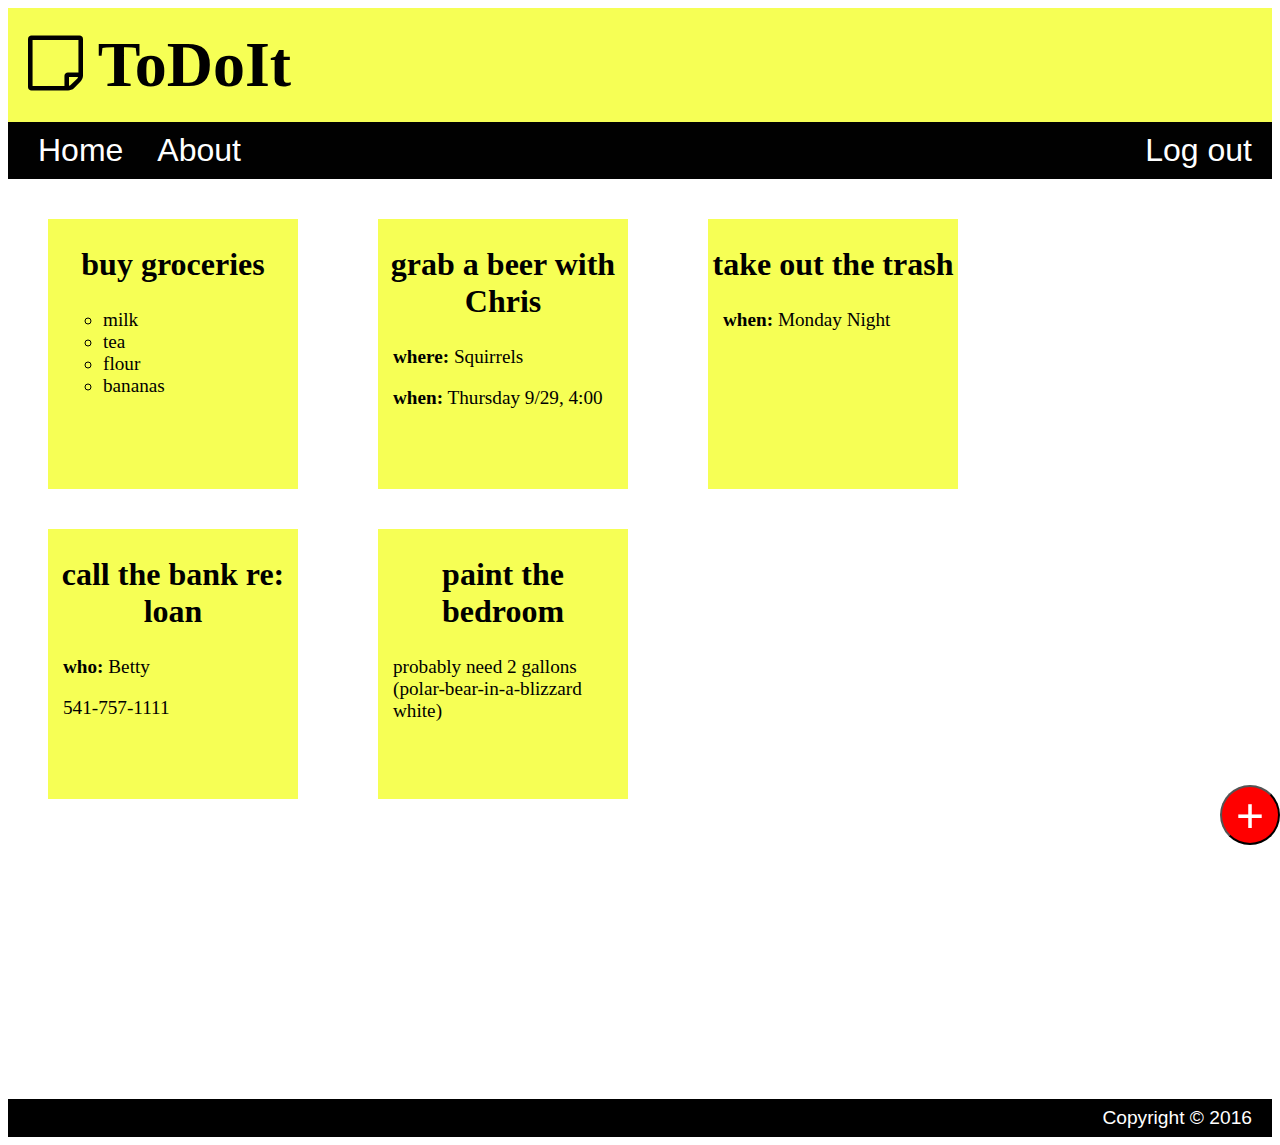
<file: CSS/index.html>
<!DOCTYPE html>
<html>
  <head>

    <meta charset="utf-8">
    <title>ToDoIt</title>

    <!-- This is a 3rd-party stylesheet for Font Awesome: http://fontawesome.io/ -->
    <link rel="stylesheet" href="https://maxcdn.bootstrapcdn.com/font-awesome/4.6.3/css/font-awesome.min.css" media="screen">

    <link rel="stylesheet" href="style.css" media="screen">

  </head>

  <body>

    <header>

      <!-- The <i> tag below includes the sticky note icon from Font Awesome -->
      <h1><a href="/"><i class="fa fa-sticky-note-o"></i> ToDoIt</a></h1>

      <nav>
        <ul class="navbar-list">
          <li class="navbar-item"><a href="/">Home</a></li>

          <li class="navbar-item"><a href="/about">About</a></li>

          <li class="navbar-item navbar-right"><a href="#">Log out</a></li>
        </ul>
      </nav>

    </header>

    <main>
      <section class="todo">
        <h2>buy groceries</h2>
        <div class="todo-body">
          <ul class="todo-list">
            <li>milk</li>
            <li>tea</li>
            <li>flour</li>
            <li>bananas</li>
          </ul>
        </div>
        <div class="dismiss-button">&times;</div>
      </section>

      <section class="todo">
        <h2>grab a beer with Chris</h2>
        <div class="todo-body">
          <p class="indent-wrapped"><span class="where">where:</span> Squirrels</p>
          <p class="indent-wrapped"><span class="when">when:</span> Thursday 9/29, 4:00</p>
        </div>
        <div class="dismiss-button">&times;</div>
      </section>

      <section class="todo">
        <h2>take out the trash</h2>
        <div class="todo-body">
          <p class="indent-wrapped"><span class="when">when:</span> Monday Night</p>
        </div>
        <div class="dismiss-button">&times;</div>
      </section>

      <section class="todo">
        <h2>call the bank re: loan</h2>
        <div class="todo-body">
          <p class="indent-wrapped"><span class="who">who:</span> Betty</p>
          <p>541-757-1111</p>
        </div>
        <div class="dismiss-button">&times;</div>
      </section>

      <section class="todo">
        <h2>paint the bedroom</h2>
        <div class="todo-body">
          <p>probably need 2 gallons (polar-bear-in-a-blizzard white)</p>
        </div>
        <div class="dismiss-button">&times;</div>
      </section>

      <div class="add-note-button-container">
        <button id="add-note-button">+</button>
      </div>

    </main>

    <footer>
      <div class="copyright">
        Copyright &copy; 2016
      </div>
    </footer>

  </body>
</html>
</file>
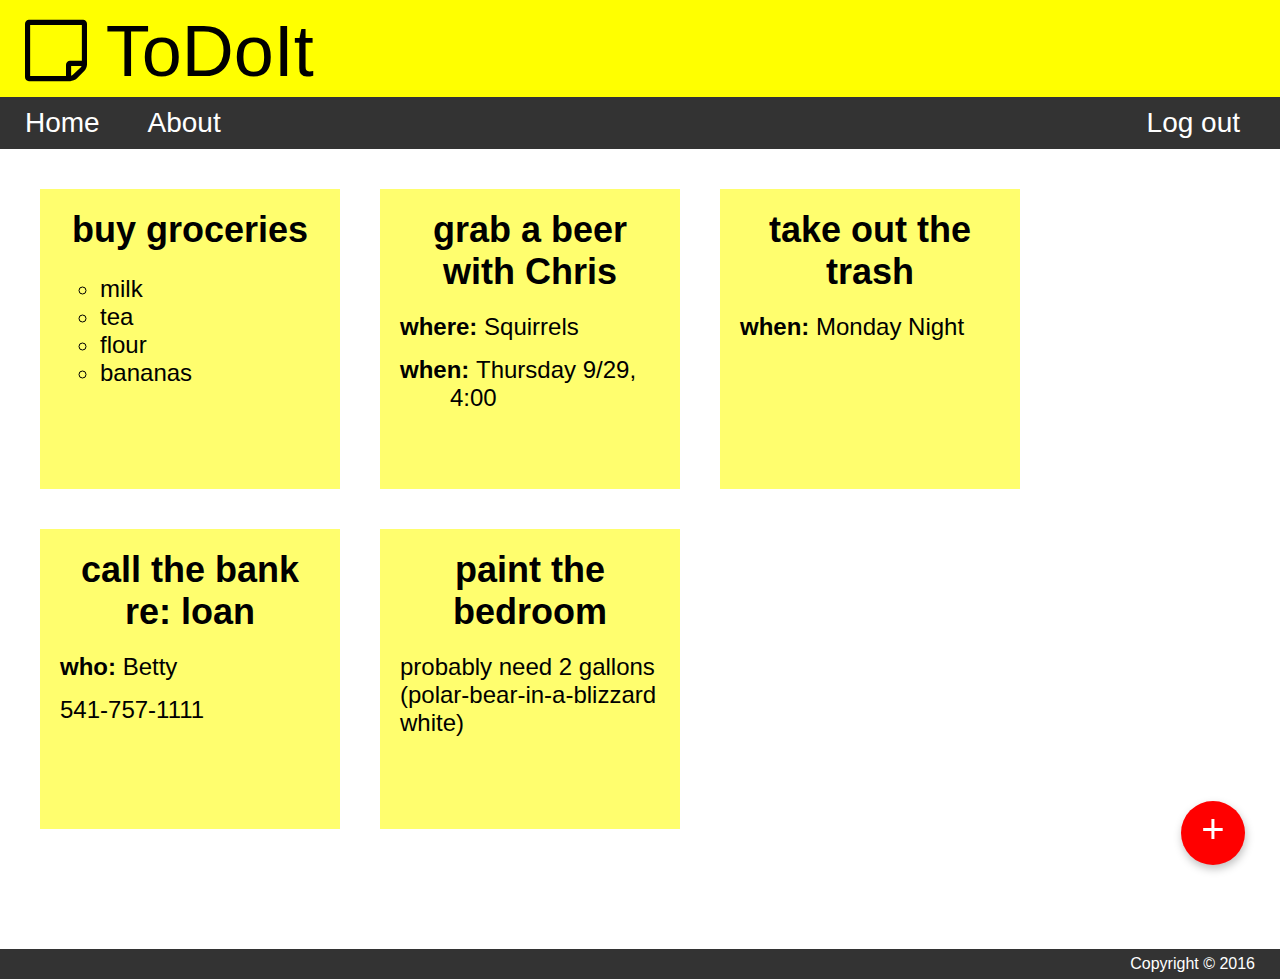
<file: Javascript_Interact_Web/index.html>
<!DOCTYPE html>
<html>
  <head>

    <meta charset="utf-8">
    <title>ToDoIt</title>

    <!-- This is a 3rd-party stylesheet for Font Awesome: http://fontawesome.io/ -->
    <link rel="stylesheet" href="https://maxcdn.bootstrapcdn.com/font-awesome/4.6.3/css/font-awesome.min.css" media="screen">

    <link rel="stylesheet" href="style.css" media="screen">

  </head>
  <body>

    <header>

      <!-- The <i> tag below includes the sticky note icon from Font Awesome -->
      <h1><a href="/"><i class="fa fa-sticky-note-o"></i> ToDoIt</a></h1>

      <nav>
        <ul class="navbar-list">
          <li class="navbar-item"><a href="/">Home</a></li>
          <li class="navbar-item"><a href="/about">About</a></li>
          <li class="navbar-item navbar-right"><a href="#">Log out</a></li>
        </ul>
      </nav>

    </header>

    <main>

      <section class="todo">
        <h2>buy groceries</h2>
        <div class="todo-body">
          <ul class="todo-list">
            <li>milk</li>
            <li>tea</li>
            <li>flour</li>
            <li>bananas</li>
          </ul>
        </div>
        <div class="dismiss-button">&times;</div>
      </section>

      <section class="todo">
        <h2>grab a beer with Chris</h2>
        <div class="todo-body">
          <p class="indent-wrapped"><span class="where">where: </span>Squirrels</p>
          <p class="indent-wrapped"><span class="when">when: </span>Thursday 9/29, 4:00</p>
        </div>
        <div class="dismiss-button">&times;</div>
      </section>

      <section class="todo">
        <h2>take out the trash</h2>
        <div class="todo-body">
          <p class="indent-wrapped"><span class="when">when: </span>Monday Night</p>
        </div>
        <div class="dismiss-button">&times;</div>
      </section>

      <section class="todo">
        <h2>call the bank re: loan</h2>
        <div class="todo-body">
          <p class="indent-wrapped"><span class="who">who: </span>Betty</p>
          <p>541-757-1111</p>
        </div>
        <div class="dismiss-button">&times;</div>
      </section>

      <section class="todo">
        <h2>paint the bedroom</h2>
        <div class="todo-body">
          <p>probably need 2 gallons (polar-bear-in-a-blizzard white)</p>
        </div>
        <div class="dismiss-button">&times;</div>
      </section>

      <div class="add-note-button-container">
        <button id="add-note-button">+</button>
      </div>

    </main>

    <footer>
      <div class="copyright">
        Copyright &copy; 2016
      </div>
    </footer>

    <div id="modal-backdrop" class="hidden"></div>
    <div id="add-note-modal" class="hidden">
      <div class="modal-dialog">

        <div class="modal-header">
          <h3>Add a ToDo</h3>
          <button type="button" class="modal-close-button">&times;</button>
        </div>

        <div class="modal-body">
          <div class="todo-input-element required">
            <label for="todo-input-what">What</label>
            <input type="text" id="todo-input-what">
          </div>
          <div class="todo-input-element">
            <label for="todo-input-where">Where</label>
            <input type="text" id="todo-input-where">
          </div>
          <div class="todo-input-element">
            <label for="todo-input-when">When</label>
            <input type="text" id="todo-input-when">
          </div>
          <div class="todo-input-element">
            <label for="todo-input-who">Who</label>
            <input type="text" id="todo-input-who">
          </div>
          <div class="todo-input-element">
            <label for="todo-input-details">Details</label>
            <textarea id="todo-input-details"></textarea>
          </div>
        </div>

        <div class="modal-footer">
          <button type="button" class="modal-cancel-button">Cancel</button>
          <button type="button" class="modal-accept-button">Add ToDo</button>
        </div>

      </div>
    </div>

  </body>

  <script src="index.js"></script>

</html>
</file>
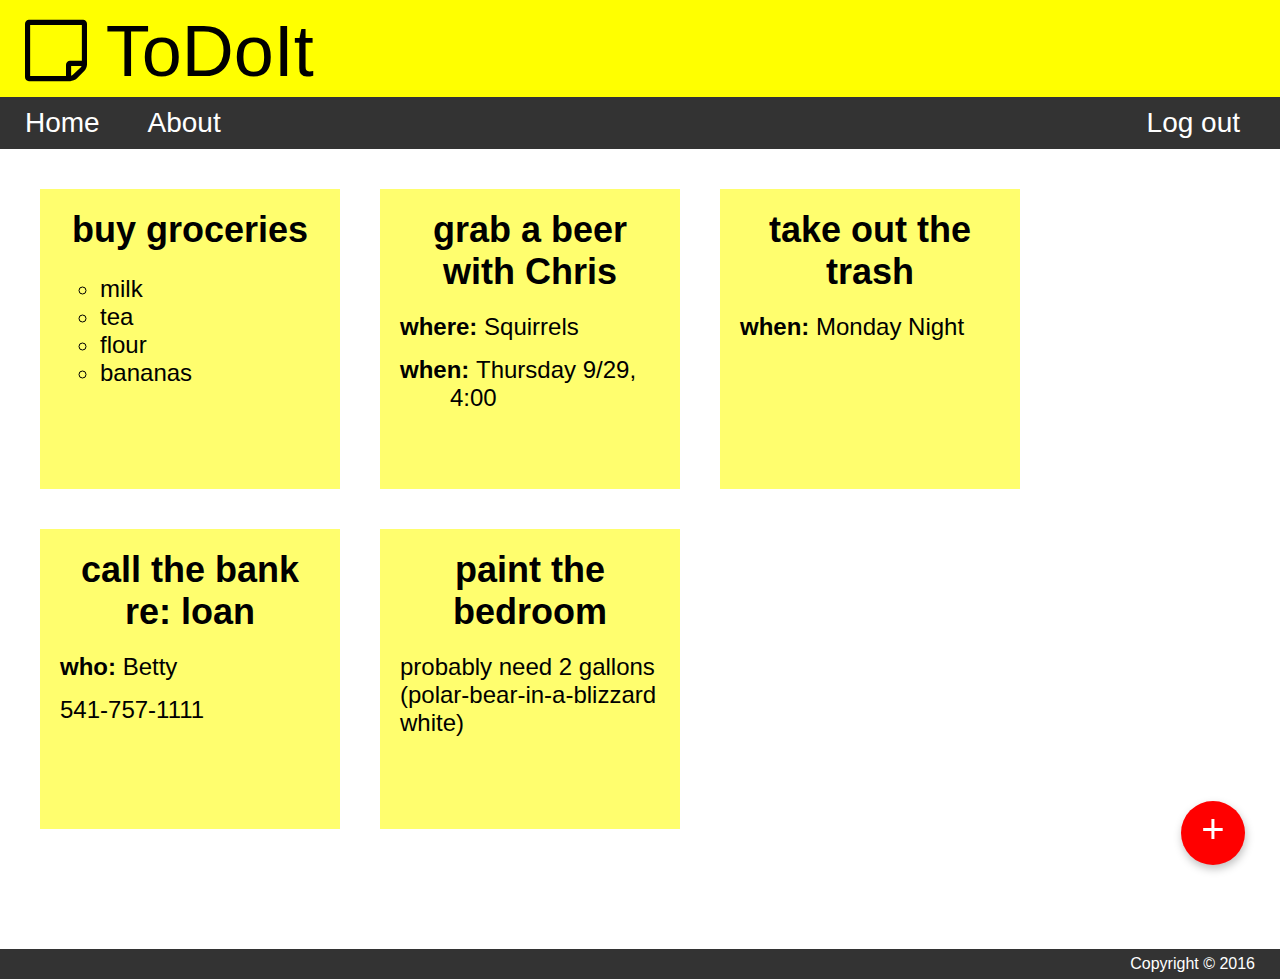
<file: NodeJS_HTTP_FS_Server/public/index.html>
<!DOCTYPE html>
<html>
  <head>

    <meta charset="utf-8">
    <title>ToDoIt</title>

    <!-- This is a 3rd-party stylesheet for Font Awesome: http://fontawesome.io/ -->
    <link rel="stylesheet" href="https://maxcdn.bootstrapcdn.com/font-awesome/4.6.3/css/font-awesome.min.css" media="screen">

    <link rel="stylesheet" href="style.css" media="screen">

  </head>
  <body>

    <header>

      <!-- The <i> tag below includes the sticky note icon from Font Awesome -->
      <h1><a href="/"><i class="fa fa-sticky-note-o"></i> ToDoIt</a></h1>

      <nav>
        <ul class="navbar-list">
          <li class="navbar-item"><a href="/">Home</a></li>
          <li class="navbar-item"><a href="#">About</a></li>
          <li class="navbar-item navbar-right"><a href="#">Log out</a></li>
        </ul>
      </nav>

    </header>

    <main>

      <section class="todo">
        <h2>buy groceries</h2>
        <div class="todo-body">
          <ul class="todo-list">
            <li>milk</li>
            <li>tea</li>
            <li>flour</li>
            <li>bananas</li>
          </ul>
        </div>
        <div class="dismiss-button">&times;</div>
      </section>

      <section class="todo">
        <h2>grab a beer with Chris</h2>
        <div class="todo-body">
          <p class="indent-wrapped"><span class="where">where: </span>Squirrels</p>
          <p class="indent-wrapped"><span class="when">when: </span>Thursday 9/29, 4:00</p>
        </div>
        <div class="dismiss-button">&times;</div>
      </section>

      <section class="todo">
        <h2>take out the trash</h2>
        <div class="todo-body">
          <p class="indent-wrapped"><span class="when">when: </span>Monday Night</p>
        </div>
        <div class="dismiss-button">&times;</div>
      </section>

      <section class="todo">
        <h2>call the bank re: loan</h2>
        <div class="todo-body">
          <p class="indent-wrapped"><span class="who">who: </span>Betty</p>
          <p>541-757-1111</p>
        </div>
        <div class="dismiss-button">&times;</div>
      </section>

      <section class="todo">
        <h2>paint the bedroom</h2>
        <div class="todo-body">
          <p>probably need 2 gallons (polar-bear-in-a-blizzard white)</p>
        </div>
        <div class="dismiss-button">&times;</div>
      </section>

      <div class="add-note-button-container">
        <button id="add-note-button">+</button>
      </div>

    </main>

    <footer>
      <div class="copyright">
        Copyright &copy; 2016
      </div>
    </footer>

    <div id="modal-backdrop" class="hidden"></div>
    <div id="add-note-modal" class="hidden">
      <div class="modal-dialog">

        <div class="modal-header">
          <h3>Add a ToDo</h3>
          <button type="button" class="modal-close-button">&times;</button>
        </div>

        <div class="modal-body">
          <div class="todo-input-element required">
            <label for="todo-input-what">What</label>
            <input type="text" id="todo-input-what">
          </div>
          <div class="todo-input-element">
            <label for="todo-input-where">Where</label>
            <input type="text" id="todo-input-where">
          </div>
          <div class="todo-input-element">
            <label for="todo-input-when">When</label>
            <input type="text" id="todo-input-when">
          </div>
          <div class="todo-input-element">
            <label for="todo-input-who">Who</label>
            <input type="text" id="todo-input-who">
          </div>
          <div class="todo-input-element">
            <label for="todo-input-details">Details</label>
            <textarea id="todo-input-details"></textarea>
          </div>
        </div>

        <div class="modal-footer">
          <button type="button" class="modal-cancel-button">Cancel</button>
          <button type="button" class="modal-accept-button">Add ToDo</button>
        </div>

      </div>
    </div>

  </body>

  <script src="index.js"></script>

</html>
</file>
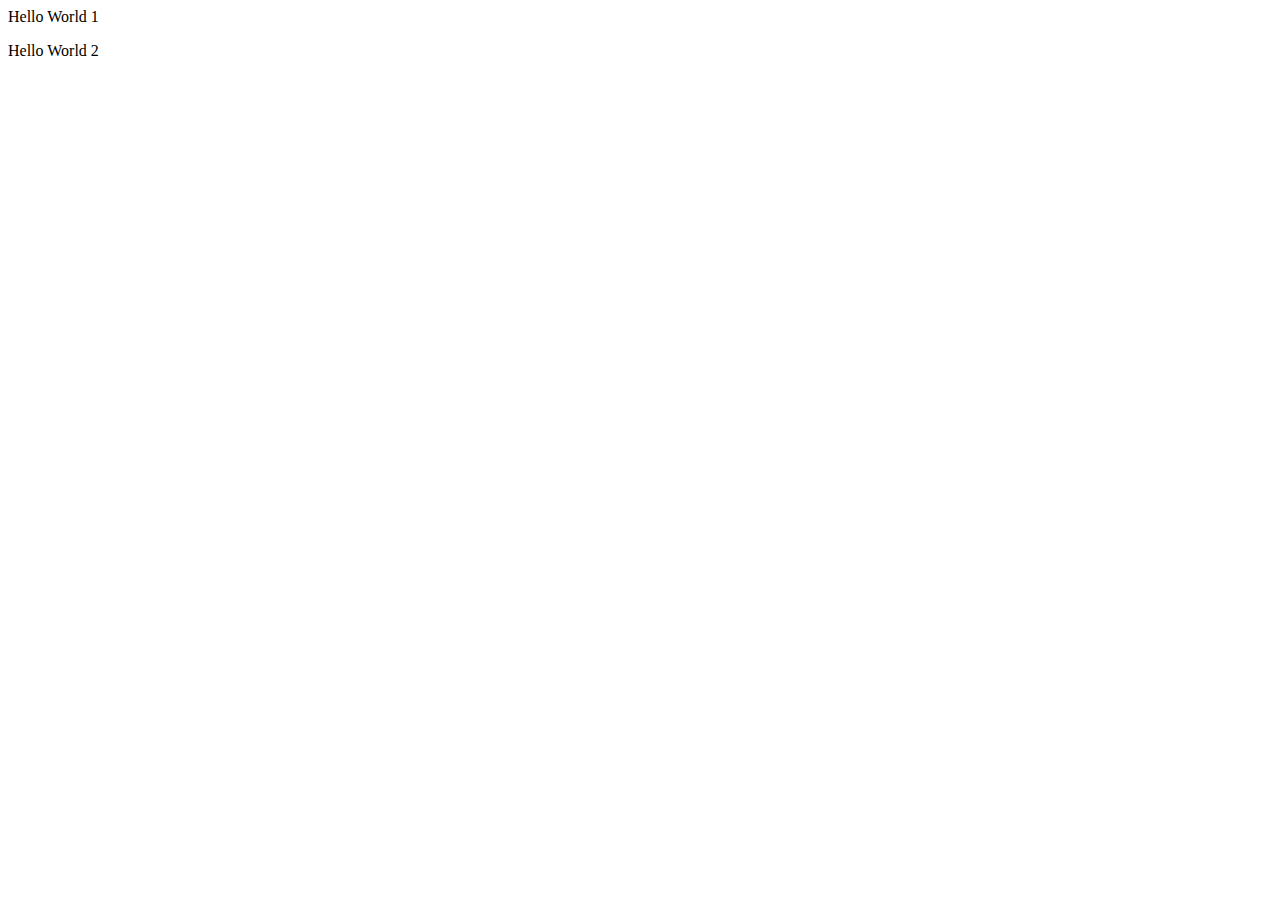
<file: D3.js/1 HelloWorld/HelloWorld.html>
<html>  
    <head>
        <meta charset="utf-8">  
        <title>HelloWorld</title>
    </head>

    <body>
        <p>Hello World 1</p>
        <p>Hello World 2</p>

        <script src="http://d3js.org/d3.v3.min.js" charset="utf-8"></script>

        <script>

            var p = d3.select("body")
                       .selectAll("p")
                       .text("www.ourd3js.com");

            //change color and size
            p.style("color","red")
             .style("font-size","72px");

            /* using javaScript to modify paragraphs
            var paragraphs = document.getElementsByTagName("p");
            for (var i = 0; i < paragraphs.length; i++) {
              var paragraph = paragraphs.item(i);
              paragraph.innerHTML = "I like dog";
            }
            */

        </script>

    </body>
</html>
</file>
<file: CSS/style.css>
/* -------------------- body>header>h1 --------------------*/
h1 {
    background-color: #f6ff55;
    font-family:"Comic Sans MS";
    font-size: 4em;
    margin:0px;
    padding:20px;
}

h1 a {
    color: black;
    text-decoration: none;
}

/* -------------------- body>header>navigator ----------*/
nav a{
    font-family: Arial;
    font-size: 2em;
    color:white;                /* by default a's property will overwrite h1*/
    text-decoration: none;     /* by default a's property will overwrite h1*/
    padding:10px;
}

nav a:hover
{
    background-color: rgba(212, 211, 213, 0.6);
}

.navbar-list{
    background-color: rgb(1, 1, 1);
    margin:0px;
    padding:10px;
}

.navbar-item{
    display: inline;
    padding-left: 10px;
}

.navbar-right{
    float: right;  /* push log out go to right,according to different style */
}

/* -------------------- body>main --------------------*/

main {
    font-family:"Comic Sans MS";
    display:flex;
    flex-direction:row;
    flex-wrap:wrap;
    padding-bottom:300px;
}

section {
    background-color:#f6ff55;
    width: 250px;
    height: 270px;
    margin-top:40px;
    margin-left:40px;
    margin-right:40px;
}

h2 {
    font-size: 2em;
    text-align: center;
}

.todo{
    position:relative;
}

.todo-body{
    font-size:1.2em;
    padding-left:15px;
}

.todo-list{
    list-style-type: circle;
}

.where,.when,.who{
    font-weight:bold;
}

section:hover .dismiss-button{
    position: absolute;
    top: 0px;
    right: 10px;
    font-size:2em;
    font-family: Arial;
    font-weight: normal;
    visibility: visible;
}

.dismiss-button
{
    visibility: hidden;
}

.dismiss-button:hover
{
    cursor:pointer;
}

#add-note-button{
    background-color:red;
    color: white;
    border-radius: 100%;
    font-size: 3em;

    position: fixed;
    bottom: 55px;
    right: 0;

    width: 60px;
    height: 60px;
}

#add-note-button:hover{
    box-shadow: 3px 3px 3px #888888;
    cursor:pointer;
}

/* -------------------- body> footer -------------------- */
footer{
    background-color: #000000;
    font-family:Arial;
    color:white;

}

.copyright{
    font-size: 1.2em;
    text-align:right;
    padding-right:20px;
    padding-top:8px;
    padding-bottom:8px;
}
</file>
<file: Javascript_Interact_Web/style.css>
body {
  font-family: 'Helvetica Neue', Helvetica, sans-serif;
  margin: 0;
}

a {
  text-decoration: none;
}

header {
  background-color: yellow;
  padding: 5px 20px 0 5px;
}

header h1 {
  display: inline-block;
  font-family: "Comic Sans MS", cursive, sans-serif;
  font-size: 72px;
  font-weight: 200;
  margin: 5px 20px;
}

header h1 a {
  color: inherit;
}

header h1 a:hover {
  text-decoration: none;
}

nav {
  background-color: #333;
  color: white;
  margin: 0 -20px;  /* negative margin here makes up for header padding */
  font-size: 28px;
  font-weight: 200;
}

.navbar-list {
  list-style-type: none;
  padding: 0;
  margin: 0 20px;
}

.navbar-item {
  display: inline;
}

.navbar-item a {
  display: inline-block;
  padding: 10px 20px;
  color: white;
}

.navbar-item a:hover {
  background-color: #444;
}

.navbar-right {
  float: right;
}

main {
  display: flex;
  flex-wrap: wrap;
  padding: 20px 20px 100px 20px;
  min-height: 300px;
}

.todo {
  background-color: #fffe6e;
  position: relative;
  width: 300px;
  min-height: 300px;
  margin: 20px;
  font-family: "Comic Sans MS", cursive, sans-serif;
  font-size: 24px;
  font-weight: 200;
  word-wrap: break-word;
}

.todo h2 {
  margin: 20px;
  text-align: center;
}

.todo-body {
  padding: 0 20px
}

.todo-list {
  list-style-type: circle;
}

.todo p {
  margin: 15px 0;
}

.todo p.indent-wrapped {
  padding-left: 50px;
  text-indent: -50px;
}

.todo .when,
.todo .where,
.todo .who {
  font-weight: bold;
}

.todo .dismiss-button {
  font-family: sans-serif;
  position: absolute;
  top: 0;
  right: 10px;
  font-size: 30px;
  display: none;
  cursor: pointer;
}

.todo:hover .dismiss-button {
  display: initial;
}

.add-note-button-container {
  position: fixed;
  bottom: 35px;
  right: 35px;
  z-index: 10;
}

#add-note-button {
  width: 64px;
  height: 64px;
  background-color: red;
  border: none;
  border-radius: 32px;
  box-shadow: 1px 4px 8px rgba(0, 0, 0, 0.25);
  color: white;
  font-size: 40px;
  font-weight: 200;
  padding: 0 0 8px 0;
  cursor: pointer;
  outline: none;
}

#add-note-button:hover {
  box-shadow: 2px 6px 12px rgba(0, 0, 0, 0.33);
}

footer {
  background-color: #333;
  color: white;
}

footer .copyright {
  height: 30px;
  line-height: 30px;
  text-align: right;
  padding-right: 25px;
  font-weight: 200;
}

#modal-backdrop {
  position: fixed;
  top: 0;
  bottom: 0;
  left: 0;
  right: 0;
  z-index: 1000;
  background-color: rgba(0, 0, 0, 0.85);
}

#add-note-modal {
  position: fixed;
  top: 0;
  bottom: 0;
  left: 0;
  right: 0;
  z-index: 1010;
  overflow: scroll;
}

.hidden {
  display: none;
}

.modal-dialog {
  width: auto;
  max-width: 600px;
  min-width: 350px;
  min-height: 300px;
  margin: 40px auto;
  background-color: #fff;
  border-radius: 15px;
}

.modal-header {
  position: relative;
  padding: 10px 20px;
}

.modal-header h3 {
  margin: 0;
  font-size: 28px;
}

.modal-close-button {
  position: absolute;
  right: 10px;
  top: 5px;
  font-size: 24px;
  border: none;
  background: none;
  padding: 0;
  cursor: pointer;
}

.modal-body {
  padding: 20px;
}

.todo-input-element {
  display: flex;
  align-items: center;
  font-size: 20px;
  margin: 10px 0;
}

.todo-input-element label {
  font-weight: 600;
  flex: 1 75px;
  margin-right: 10px;
}

.todo-input-element input,
.todo-input-element textarea {
  flex: 6 200px;
  padding: 8px;
  font-size: 20px;
  border: 1px solid #aaa;
}

.todo-input-element textarea {
  min-height: 64px;
}

.todo-input-element.required label::after {
  content: ' *';
  color: red;
}

.modal-footer {
  display: flex;
  justify-content: flex-end;
  padding: 10px 10px 20px 10px;
}

.modal-footer button {
  font-size: 20px;
  background-color: #fff;
  color: #333;
  border: 1px solid #333;
  border-radius: 5px;
  padding: 10px;
  margin-right: 20px;
  cursor: pointer;
}

.modal-footer .modal-cancel-button:hover {
  background-color: #eee;
}

.modal-footer .modal-accept-button {
  background-color: #2464f5;
  color: #fff;
}

.modal-footer .modal-accept-button:hover {
  background-color: #5481e4;
}
</file>
<file: NodeJS_HTTP_FS_Server/public/style.css>
body {
  font-family: 'Helvetica Neue', Helvetica, sans-serif;
  margin: 0;
}

a {
  text-decoration: none;
}

header {
  background-color: yellow;
  padding: 5px 20px 0 5px;
}

header h1 {
  display: inline-block;
  font-family: "Comic Sans MS", cursive, sans-serif;
  font-size: 72px;
  font-weight: 200;
  margin: 5px 20px;
}

header h1 a {
  color: inherit;
}

header h1 a:hover {
  text-decoration: none;
}

nav {
  background-color: #333;
  color: white;
  margin: 0 -20px;  /* negative margin here makes up for header padding */
  font-size: 28px;
  font-weight: 200;
}

.navbar-list {
  list-style-type: none;
  padding: 0;
  margin: 0 20px;
}

.navbar-item {
  display: inline;
}

.navbar-item a {
  display: inline-block;
  padding: 10px 20px;
  color: white;
}

.navbar-item a:hover {
  background-color: #444;
}

.navbar-right {
  float: right;
}

main {
  display: flex;
  flex-wrap: wrap;
  padding: 20px 20px 100px 20px;
  min-height: 300px;
}

.todo {
  background-color: #fffe6e;
  position: relative;
  width: 300px;
  min-height: 300px;
  margin: 20px;
  font-family: "Comic Sans MS", cursive, sans-serif;
  font-size: 24px;
  font-weight: 200;
  word-wrap: break-word;
}

.todo h2 {
  margin: 20px;
  text-align: center;
}

.todo-body {
  padding: 0 20px
}

.todo-list {
  list-style-type: circle;
}

.todo p {
  margin: 15px 0;
}

.todo p.indent-wrapped {
  padding-left: 50px;
  text-indent: -50px;
}

.todo .when,
.todo .where,
.todo .who {
  font-weight: bold;
}

.todo .dismiss-button {
  font-family: sans-serif;
  position: absolute;
  top: 0;
  right: 10px;
  font-size: 30px;
  display: none;
  cursor: pointer;
}

.todo:hover .dismiss-button {
  display: initial;
}

.add-note-button-container {
  position: fixed;
  bottom: 35px;
  right: 35px;
  z-index: 10;
}

#add-note-button {
  width: 64px;
  height: 64px;
  background-color: red;
  border: none;
  border-radius: 32px;
  box-shadow: 1px 4px 8px rgba(0, 0, 0, 0.25);
  color: white;
  font-size: 40px;
  font-weight: 200;
  padding: 0 0 8px 0;
  cursor: pointer;
  outline: none;
}

#add-note-button:hover {
  box-shadow: 2px 6px 12px rgba(0, 0, 0, 0.33);
}

footer {
  background-color: #333;
  color: white;
}

footer .copyright {
  height: 30px;
  line-height: 30px;
  text-align: right;
  padding-right: 25px;
  font-weight: 200;
}

#modal-backdrop {
  position: fixed;
  top: 0;
  bottom: 0;
  left: 0;
  right: 0;
  z-index: 1000;
  background-color: rgba(0, 0, 0, 0.85);
}

#add-note-modal {
  position: fixed;
  top: 0;
  bottom: 0;
  left: 0;
  right: 0;
  z-index: 1010;
  overflow: scroll;
}

.hidden {
  display: none;
}

.modal-dialog {
  width: auto;
  max-width: 600px;
  min-width: 350px;
  min-height: 300px;
  margin: 40px auto;
  background-color: #fff;
  border-radius: 15px;
}

.modal-header {
  position: relative;
  padding: 10px 20px;
}

.modal-header h3 {
  margin: 0;
  font-size: 28px;
}

.modal-close-button {
  position: absolute;
  right: 10px;
  top: 5px;
  font-size: 24px;
  border: none;
  background: none;
  padding: 0;
  cursor: pointer;
}

.modal-body {
  padding: 20px;
}

.todo-input-element {
  display: flex;
  align-items: center;
  font-size: 20px;
  margin: 10px 0;
}

.todo-input-element label {
  font-weight: 600;
  flex: 1 75px;
  margin-right: 10px;
}

.todo-input-element input,
.todo-input-element textarea {
  flex: 6 200px;
  padding: 8px;
  font-size: 20px;
  border: 1px solid #aaa;
}

.todo-input-element textarea {
  min-height: 64px;
}

.todo-input-element.required label::after {
  content: ' *';
  color: red;
}

.modal-footer {
  display: flex;
  justify-content: flex-end;
  padding: 10px 10px 20px 10px;
}

.modal-footer button {
  font-size: 20px;
  background-color: #fff;
  color: #333;
  border: 1px solid #333;
  border-radius: 5px;
  padding: 10px;
  margin-right: 20px;
  cursor: pointer;
}

.modal-footer .modal-cancel-button:hover {
  background-color: #eee;
}

.modal-footer .modal-accept-button {
  background-color: #2464f5;
  color: #fff;
}

.modal-footer .modal-accept-button:hover {
  background-color: #5481e4;
}

.error-container {
  flex: 1 100%;
  text-align: center;
}

.error-container h2,
.error-container h3 {
  margin: 0;
  font-weight: lighter;
}

.error-container h2 {
  font-size: 96px;
}

.error-container h3 {
  font-size: 32px;
}
</file>
